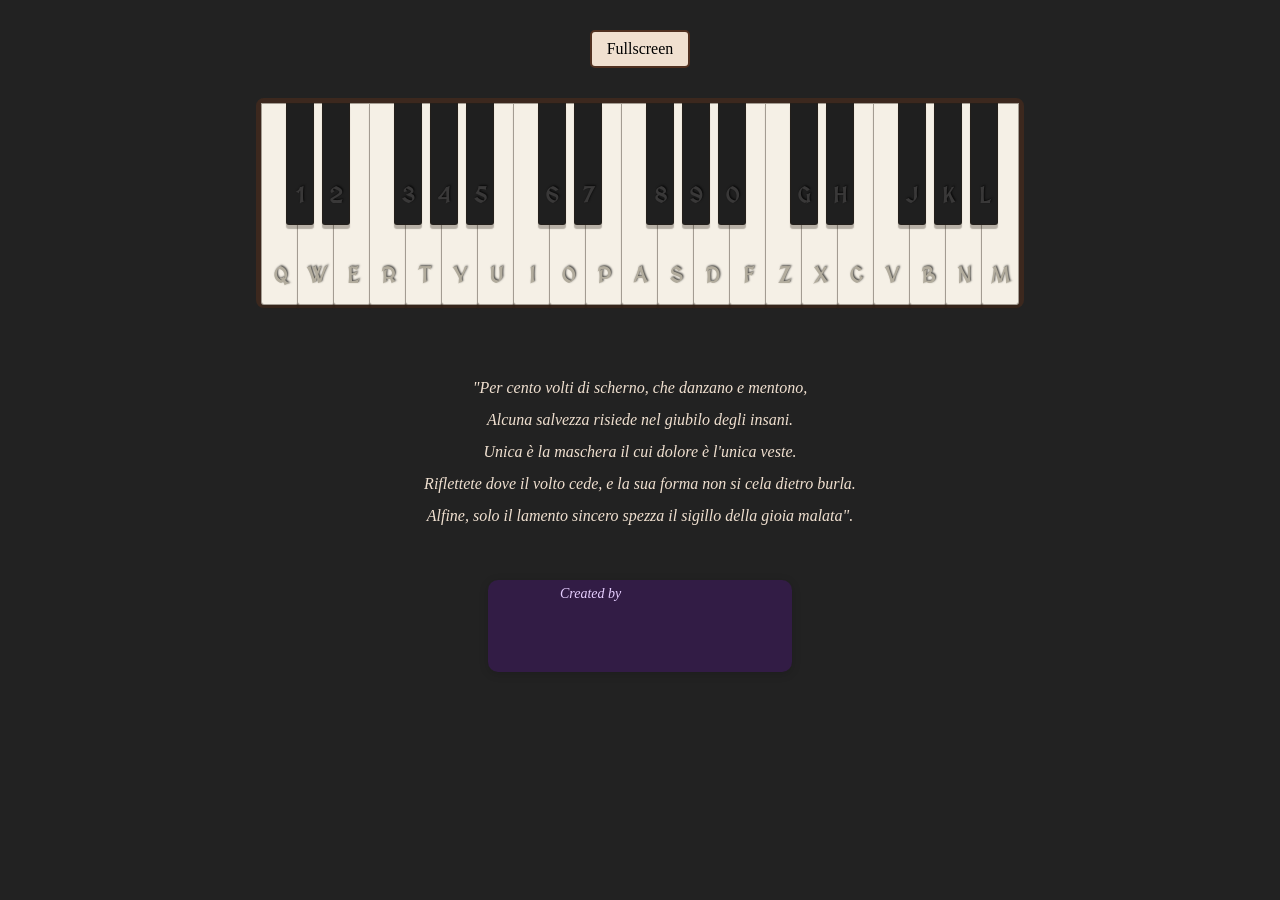
<file: index.html>
<!DOCTYPE html>
<html lang="en">
<head>
    <meta charset="UTF-8">
    <title>Gothic Organ | SandBay</title>
    <link href="styles/styles.css?v=1.1" rel="stylesheet" crossorigin="anonymous" />
    <script src="js/audiosynth.js"></script>
    <script src="js/audiosynth.view.js"></script>
    <link href="https://fonts.googleapis.com/css2?family=MedievalSharp&display=swap" rel="stylesheet">
    <meta name="viewport" content="width=device-width, initial-scale=0.8">
    <meta property="og:title" content="Terrain Randomizer | SandBay">
    <meta property="og:description" content="Step into the shadows of the past with the Gothic Organ, a unique, atmospheric tool designed to add a chilling layer of intrigue to your riddles and puzzle challenges.">
    <meta property="og:type" content="website">
    <meta property="og:image" content="https://tools.obyte.it/public/tools/images/gothic-organ.max.png">
    <meta property="og:url" content="https://tools.obyte.it/public/tools/assets/gothic-organ/index.html">
    <meta name="description" content="Step into the shadows of the past with the Gothic Organ, a unique, atmospheric tool designed to add a chilling layer of intrigue to your riddles and puzzle challenges.">
    <meta name="author" content="Sandman">
    <meta name="copyright" content="Copyright 2009, Sandman">
    <link rel="shortcut icon" type="image/x-icon" href="https://www.sandbay.it/favicon.ico">
    <link rel="icon" type="image/png" sizes="32x32" href="https://tools.obyte.it/assets/icons/favicon-32x32.png">
    <link rel="icon" type="image/png" sizes="192x192" href="https://tools.obyte.it/assets/icons/android-chrome-192x192.png">
    <link rel="icon" type="image/png" sizes="512x512" href="https://tools.obyte.it/assets/icons/android-chrome-512x512.png">
    <link rel="apple-touch-icon" sizes="180x180" href="https://tools.obyte.it/assets/icons/apple-touch-icon.png">
    <meta name="robots" content="index, follow">
    <meta http-equiv="content-language" content="en">
    <meta http-equiv="Content-Type" content="text/html; charset=UTF-8">
</head>
<body>
<div class="field-mg-paragraph">
    <div class="entity entity-paragraphs-item paragraphs-item-mg-parag-text-html paragraphs-item-3822" about="" typeof="">
        <div class="content">
            <div class="field-mg-text-html-content">
                <div class="keyboard-options">
                    <button id="fullscreenButton" style="
                        margin: 0 auto;
                        padding: 8px 15px;
                        font-family: Georgia, serif;
                        font-size: 16px;
                        cursor: pointer;
                        border: 2px solid #503020;
                        background-color: #f0e0d0;
                        border-radius: 5px;
                        display: none; /* Nascosto di default, mostrato solo su mobile da JS */
                    ">Fullscreen</button>

                    <div class="keyboard-holder" id="keyboard" style="width: 50.96%;"></div>
                    <!--<div class="keyboard-options">Range [C<span id="OCTAVE_LOWER">2</span>-B<span id="OCTAVE_UPPER">4</span>]
                        <input id="-_OCTAVE" type="button" value="-"><input id="+_OCTAVE" type="button" value="+">
                        <br class="br-option"><br><i>(Usa le freccie destra/sinistra per aggiustare la tastiera)</i></div>-->
                    <script type="text/javascript">
                        <!--//--><![CDATA[// ><!--


                        var a = new AudioSynthView();
                        a.draw();
                        if (window.matchMedia("(orientation: portrait)").matches) {
                            // alert("Ruota il telefono in modalità landscape per una visualizzazione del piano!")
                        }

                        //--><!]]>
                    </script>
                </div>
            </div>
        </div>
    </div>
</div>
<p id="quote">
    "Per cento volti di scherno, che danzano e mentono,<br/>
    Alcuna salvezza risiede nel giubilo degli insani.<br/>
    Unica &egrave; la maschera il cui dolore &egrave; l'unica veste.<br/>
    Riflettete dove il volto cede, e la sua forma non si cela dietro burla.<br/>
    Alfine, solo il lamento sincero spezza il sigillo della gioia malata".<br/>
</p>

<div id="credits">
    <p>Created by</p>
    <div id="logo">
        <a class="logo" href="https://sandbay.it/" target="_blank"><span class="sr-only">SandBay</span></a>
        <a class="logo hover" href="https://sandbay.it/" target="_blank"><span class="sr-only">SandBay</span></a>
    </div>
</div>
</body>
</html>
</file>
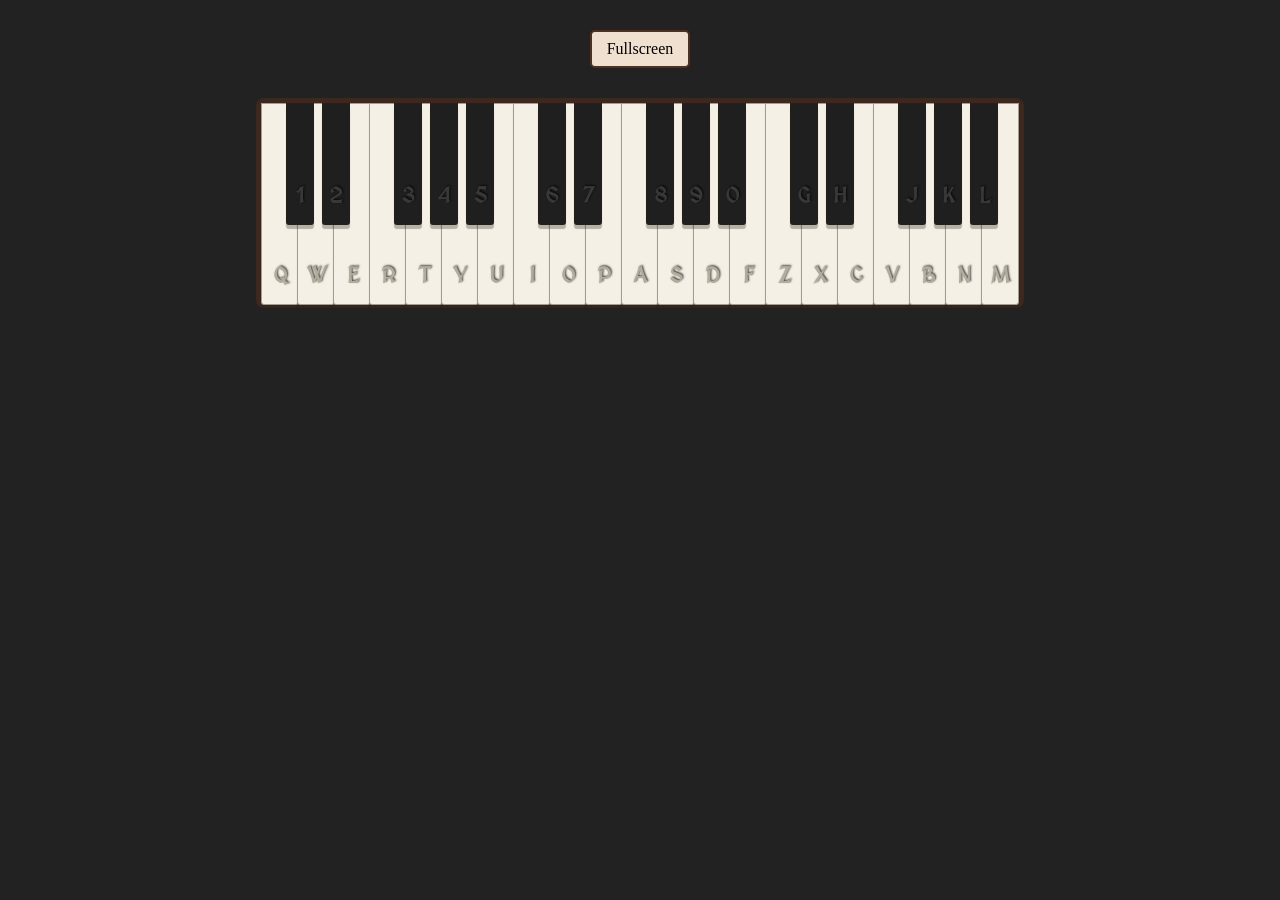
<file: index-dd.html>
<!DOCTYPE html>
<html lang="en">
<head>
    <meta charset="UTF-8">
    <title>Gothic Organ | SandBay</title>
    <script src="js/audiosynth.js"></script>
    <script src="js/audiosynth.view.js"></script>
    <link href="styles/styles.css" rel="stylesheet" crossorigin="anonymous" />
    <link href="https://fonts.googleapis.com/css2?family=MedievalSharp&display=swap" rel="stylesheet">
    <meta name="viewport" content="width=device-width, initial-scale=0.8">
    <meta property="og:title" content="Terrain Randomizer | SandBay">
    <meta property="og:description" content="Step into the shadows of the past with the Gothic Organ, a unique, atmospheric tool designed to add a chilling layer of intrigue to your riddles and puzzle challenges.">
    <meta property="og:type" content="website">
    <meta property="og:image" content="https://tools.obyte.it/public/tools/images/gothic-organ.max.png">
    <meta property="og:url" content="https://tools.obyte.it/public/tools/assets/gothic-organ/index.html">
    <meta name="description" content="Step into the shadows of the past with the Gothic Organ, a unique, atmospheric tool designed to add a chilling layer of intrigue to your riddles and puzzle challenges.">
    <meta name="author" content="Sandman">
    <meta name="copyright" content="Copyright 2009, Sandman">
    <link rel="shortcut icon" type="image/x-icon" href="https://www.sandbay.it/favicon.ico">
    <link rel="icon" type="image/png" sizes="32x32" href="https://tools.obyte.it/assets/icons/favicon-32x32.png">
    <link rel="icon" type="image/png" sizes="192x192" href="https://tools.obyte.it/assets/icons/android-chrome-192x192.png">
    <link rel="icon" type="image/png" sizes="512x512" href="https://tools.obyte.it/assets/icons/android-chrome-512x512.png">
    <link rel="apple-touch-icon" sizes="180x180" href="https://tools.obyte.it/assets/icons/apple-touch-icon.png">
    <meta name="robots" content="index, follow">
    <meta http-equiv="content-language" content="en">
    <meta http-equiv="Content-Type" content="text/html; charset=UTF-8">
</head>
<body>
<div class="field-mg-paragraph">
    <div class="entity entity-paragraphs-item paragraphs-item-mg-parag-text-html paragraphs-item-3822" about="" typeof="">
        <div class="content">
            <div class="field-mg-text-html-content">
                <div class="keyboard-options">
                    <button id="fullscreenButton" style="
                        margin: 0 auto;
                        padding: 8px 15px;
                        font-family: Georgia, serif;
                        font-size: 16px;
                        cursor: pointer;
                        border: 2px solid #503020;
                        background-color: #f0e0d0;
                        border-radius: 5px;
                        display: none; /* Nascosto di default, mostrato solo su mobile da JS */
                    ">Fullscreen</button>

                    <div class="keyboard-holder" id="keyboard" style="width: 50.96%;"></div>
                    <!--<div class="keyboard-options">Range [C<span id="OCTAVE_LOWER">2</span>-B<span id="OCTAVE_UPPER">4</span>]
                        <input id="-_OCTAVE" type="button" value="-"><input id="+_OCTAVE" type="button" value="+">
                        <br class="br-option"><br><i>(Usa le freccie destra/sinistra per aggiustare la tastiera)</i></div>-->
                    <script type="text/javascript">
                        <!--//--><![CDATA[// ><!--


                        var a = new AudioSynthView();
                        a.draw();
                        if (window.matchMedia("(orientation: portrait)").matches) {
                            // alert("Ruota il telefono in modalità landscape per una visualizzazione del piano!")
                        }

                        //--><!]]>
                    </script>
                </div>
            </div>
        </div>
    </div>
</div>
</body>
</html>
</file>
<file: styles/styles.css>
body {
    font-family: 'Times New Roman', Georgia, serif; /* Font più vecchio e serif */
    /* text-transform: lowercase; */
    font-size: 24px; /* Aumenta leggermente per leggibilità gotica */
    color: rgb(40, 30, 20); /* Colore del testo più scuro e caldo */
    padding: 0;
    margin: 0;
    /* Sfondo leggermente invecchiato, meno saturo */
    /* background:url('[data-uri]') repeat; /* Sfondo più discreto */
    background: rgb(34, 34, 34); /* Colore del testo più scuro e caldo */
}

.keyboard-options b {
    font-family: 'MedievalSharp', cursive; /* Font più vecchio e serif */
    /* font-weight: 800; /* Più pesante per l'effetto */
    font-weight: 700; /* Usa il peso grassetto per maggiore leggibilità */
    font-size: 22px; /* Aumenta leggermente per leggibilità gotica */
    color: #b2ac9d;
    text-shadow: 1px -1px 2px rgba(0, 0, 0, 0.7);
}
.keyboard-options .black b {
    color: #393838;
    text-shadow: 1px -1px 2px rgba(0, 0, 0, 0.7);
}

.keyboard-options .key {
    position: absolute;
    /* font-family: Georgia, serif; /* Font invecchiato */
    /* font-weight: 400; font-size: 12px; Regolare, non troppo sottile */

    border: 1px solid rgba(40, 30, 20, 0.4);
    border-radius: 0 0 3px 3px; /* Bordi leggermente meno arrotondati */
    cursor:pointer;
    /* Ombra più opaca e meno definita */
    box-shadow: 0 4px 1px rgba(40, 30, 20, 0.3);
    -webkit-transition: margin 0.05s ease, background-color 0.05s ease, box-shadow 0.05s ease;
}

.keyboard-options .key .label {
    position: absolute;
    bottom: 4px;
    text-align: center;
    left: 0;
    right: 0;
    text-shadow: 0 -1px 0 rgba(0,0,0,0.1);
}

.keyboard-options .key:hover {
    background-color: #777462; /* Giallo/Oro più sbiadito */
    color: rgb(119, 116, 98);
    text-shadow: none;
}

.keyboard-options .black {
    background-color: rgb(31, 31, 31); /* Nero più profondo */
    color: rgb(31, 31, 31); /* Bianco sporco */
    z-index: 1;
    text-shadow: 0 -1px 1px rgba(255,255,255,0.4); /* Ombra interna più tenue */
}

.keyboard-options .white {
    background-color: rgb(245, 240, 230); /* Avorio/Crema anziché bianco puro */
    color: rgb(245, 240, 230);
    z-index: 0;
    text-shadow: 0 1px 1px rgba(40, 30, 20, 0.3); /* Ombra chiara, meno contrasto */
}

.keyboard-options .title {
    text-shadow: 0 2px 2px rgba(0,0,0,0.5); /* Ombra più pesante per un titolo classico */
    font-size: 38px; /* Leggermente rimpicciolito */
    font-weight: 900; /* Molto pesante */
    font-family: Georgia, serif;
    padding: 10px;
    text-align: center;
    color: rgb(70, 50, 40); /* Colore del titolo più marrone/vecchio */
}

.keyboard-options .sub {
    color: rgb(100, 80, 70); /* Grigio-marrone */
    font-size: 26px;
    padding: 10px;
    font-weight: 100;
    margin: 10px 0;
    text-shadow: 0 1px 0 rgba(220,220,220,0.7); /* Ombra molto tenue */
    text-align:center;
}
.keyboard-options .sub a, .sub a:link, .sub a:visited, .sub a:active {
    font-weight:bold;
    color: rgb(160,110,80); /* Link color terra/ruggine */
    text-decoration: none;
}
.keyboard-options .sub a:hover {
    color: rgb(190,140,110);
}

.keyboard-options .source a { color: rgb(180, 80, 80); } /* Rosso più spento */
.keyboard-options .source a:link, .source a:visited, .source a:active { color: rgb(180, 80, 80); }
.keyboard-options .source a:hover { color: rgb(200, 100, 100); }

.keyboard-options .small {
    font-size: 18px; /* Rimpicciolito */
    font-style: italic; /* Aggiunto corsivo per l'effetto invecchiato */
}

.keyboard-options {
    margin: 30px auto;
    width: auto;
    text-align: center;
    font-size: 11px; /* Rimpicciolito */
    font-weight: 300;
    padding: 0;
}

.keyboard-holder {
    margin: 30px auto;
    height: 200px;
    position:relative;
    user-select:none;
    -webkit-user-select:none;
    -moz-user-select:none;
    /* Aggiunto un bordo per simulare la cassa dell'organo */
    border: 5px solid rgb(60, 40, 30);
    border-radius: 8px;
    box-shadow: inset 0 0 15px rgba(0,0,0,0.4); /* Ombra interna per profondità */
}

.keyboard-options .about {
    position: relative;
    max-width: 700px;
    margin: 30px auto;
}
.keyboard-options .about .header {
    /* Colori più spenti per il pannello informativo */
    background-color: rgba(70, 50, 40, 0.8);
    border-radius: 8px 8px 0 0;
    color: rgb(255, 240, 220); /* Bianco sporco/crema */
    text-shadow: 0 1px 1px rgb(30,20,10);
    position: relative;
    max-width: 600px;
    margin: 0 auto;
    font-size: 28px; /* Leggermente rimpicciolito */
    font-weight: bold;
    padding: 15px;
    text-align: center;
}
.keyboard-options .about .contents {
    font-size: 15px; /* Rimpicciolito */
    line-height: 22px;
    background-color: rgb(250, 245, 235); /* Sfondo color pergamena */
    font-weight: 300; /* Meno grassetto */
    padding: 20px;
    text-align: left;
    position: relative;
    color: rgb(40, 30, 20);
    text-shadow: 0 1px 0 rgba(240,240,240,0.8); /* Ombra molto tenue */
    box-shadow: 0 5px 10px rgba(40, 30, 20, 0.5); /* Ombra più scura e calda */
    -webkit-box-shadow: 0 5px 10px rgba(40, 30, 20, 0.5);
    border: 1px solid rgb(180, 170, 160); /* Bordo invecchiato */
}
.keyboard-options .about .footer {
    background-color:rgba(70, 50, 40, 0.8);
    border-radius: 0 0 8px 8px;
    color:rgb(255, 240, 220);
    position: relative;
    max-width: 600px;
    margin: 0 auto;
    font-weight: bold;
    padding: 15px;
}

.keyboard-options .about a, .about a:link, .about a:visited, .about a:active {
    font-weight:bold;
    color: rgb(180, 120, 70); /* Rame/Bronzo */
    text-decoration: none;
}
.keyboard-options .about a:hover {
    color: rgb(200, 140, 90);
}

.keyboard-options .code {
    border: 1px solid rgba(40, 30, 20, 0.4);
    color: rgb(40, 30, 20);
    font-family: 'Courier New', Courier, monospace;
    font-size: 11px; /* Rimpicciolito */
    white-space:pre;
    padding: 10px;
    margin: 10px;
    background-color: rgb(255, 250, 245); /* Sfondo pergamena */
}

.keyboard-options .image {
    border: 1px solid rgba(40, 30, 20, 0.4);
    color: rgb(40, 30, 20);
    font-family: 'Courier New', Courier, monospace;
    font-size: 11px;
    white-space:pre;
    padding: 10px;
    margin: 10px;
    text-align: center;
    background-color: rgb(255, 250, 245);
}

/* Transizione per un effetto visivo più gradevole */
.keyboard-holder {
    transition: filter 0.5s ease-out;
}

/* Stile per la modalità scura/logora */
.keyboard-holder.dark-mode {
    /* Oscura la tastiera (filtro) */
    filter: brightness(50%) contrast(110%) hue-rotate(10deg);
    box-shadow: 0 0 50px rgba(255, 255, 255, 0.8); /* Aggiunge un bagliore scuro intorno */
}

#quote {
    margin-top: 4em;
    font-style: italic;
    color: #f0e0d0;
    text-align: center;
    line-height: 2;
    font-size: 16px;
}


/** Credits */
#credits {
    background-color: #321c45;
    border-radius: 10px;
    padding: 6px 24px;
    width: 16rem;
    height: 80px;
    margin: 3rem auto;
    box-shadow: 0 2px 10px #00000029;
}
#credits p {
    margin: 0 0 2px 3rem;
    font-size: 14px;
    font-style: italic;
    color: #e6ceff;
}
#logo {
    background-image: url(https://tools.obyte.it/assets/images/logo.webp);
    float: left;
    display: block;
    margin: 0;
    position: relative;
}
#logo:hover a.hover {
    opacity: 1;
}
#logo a {
    display: block;
    width: 256px;
    height: 49px;
}
#logo a.hover {
    background-image: url(https://tools.obyte.it/assets/images/logoHover.webp);
    width: 42px;
    position: absolute;
    top: 0;
    left: 0;
    opacity: 0;
    transition: opacity .3s ease-in-out;
}
.sr-only {
    position: absolute;
    width: 1px;
    height: 1px;
    padding: 0;
    margin: -1px;
    overflow: hidden;
    clip: rect(0, 0, 0, 0);
    white-space: nowrap;
    border-width: 0;
}
</file>
